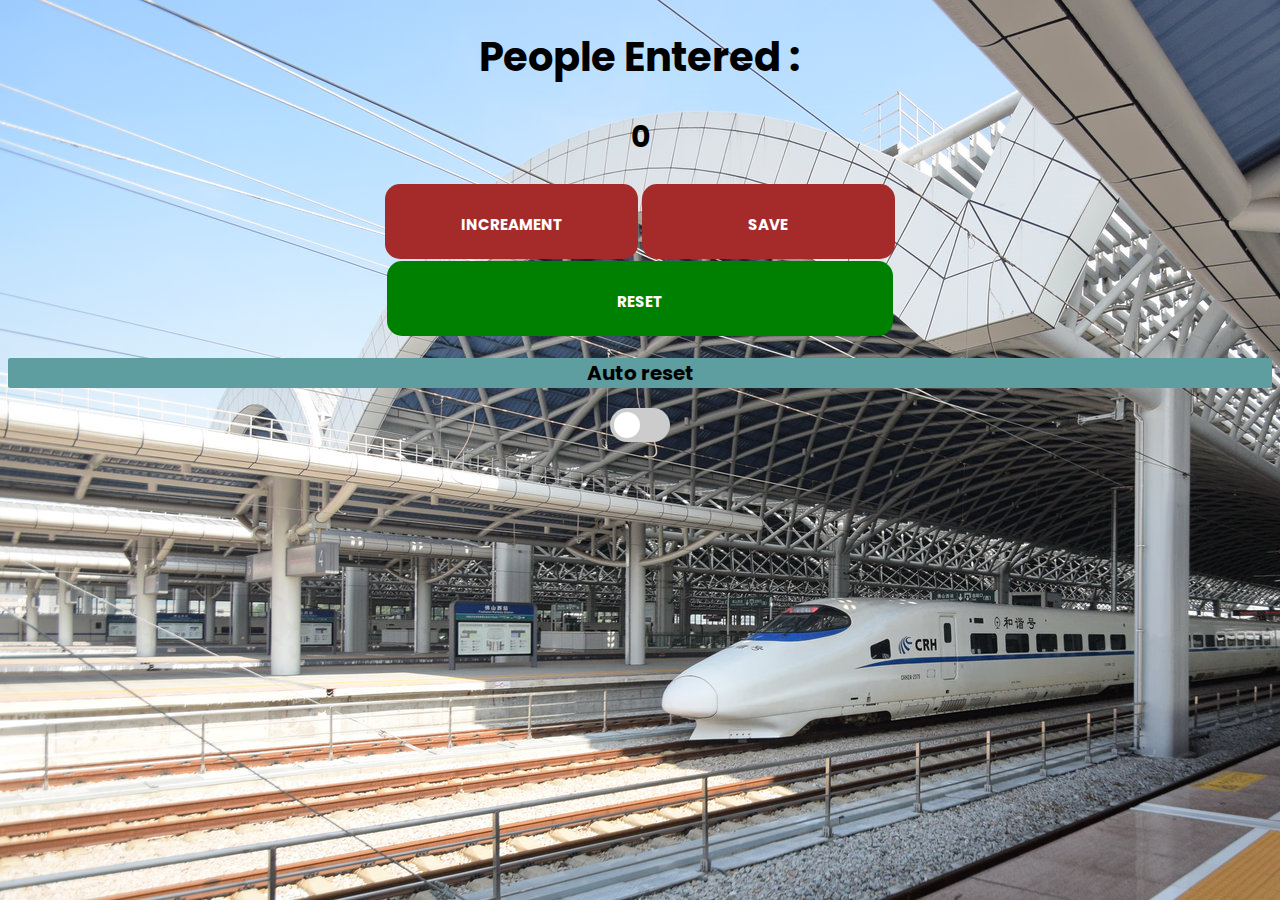
<file: index.html>
<!DOCTYPE html>
<html lang="en">
<head>
    <meta charset="UTF-8">
    <meta http-equiv="X-UA-Compatible" content="IE=edge">
    <meta name="viewport" content="width=device-width, initial-scale=1.0">
    <link rel="stylesheet" href="index.css">
    <title>Passenger Counter</title>
</head>
<body>
    <h1>People Entered : </h1>
    <h2 id="count-el"> 0 </h2>
    
    <div>
        <button id="increament-btn" onclick="increament()"> INCREAMENT </button>
        <button id="save-btn" class="save-btn" onclick="save()"> SAVE </button>
    </div>
    <button id="reset-btn" class="reset-btn" onclick="reset()"> RESET</button>
    
    <p>Auto reset</p>
    <label class="switch" >
        
        <input type="checkbox" id="switch-reset">
        <span class="slider round"></span>
    </label>

    <p id="save-el"></p>
    <script src="index.js"></script>
</body>
</html>
</file>
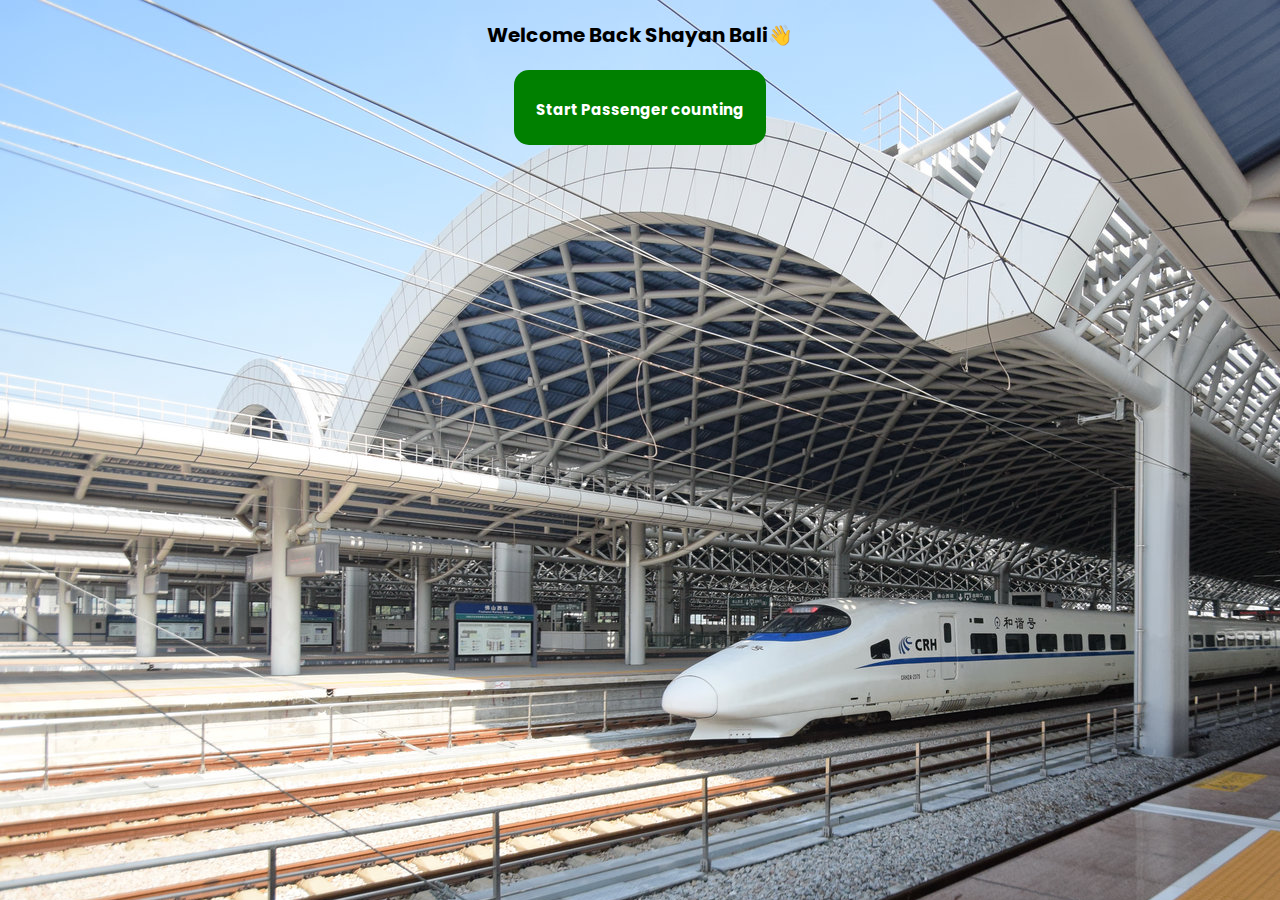
<file: welcome.html>
<!DOCTYPE html>
<html lang="en">
<head>
    <meta charset="UTF-8">
    <meta http-equiv="X-UA-Compatible" content="IE=edge">
    <meta name="viewport" content="width=device-width, initial-scale=1.0">
    <link rel="stylesheet" href="welocme.css">
    <title>Welcome</title>
</head>
<body>
    <p id="welcome-el" >Welcome back </p>
    <button class="start-btn" ><a href="index.html">Start Passenger counting</a></button>
    
    <script src="index.js"></script>
</body>
</html>
</file>
<file: index.css>
@import url('https://fonts.googleapis.com/css2?family=Poppins:wght@100;200;700:300&display=swap');

body {
    background-image: url("images/station.jpg");
    font-family: 'Poppins';
    font-weight: 700;
    font-size: 20px;
    text-align: center;
}

button {
    color: white;
    font-family: 'Poppins';
    font-size: 15px;
    font-weight: bold;
    border: none;
    background-color: brown;
    margin-bottom: 2px;
    width: 20%;
    height: 5em;
    border-radius: 1em;
    padding-top: 6px;
    
    

}

button:hover {
    background-color: rgb(83, 7, 7);
}

button.reset-btn {
    background-color: green;
    /* margin-right: 80px; */
    width: 40%;
    
    
}

button.reset-btn:hover {
    background-color: rgb(0, 56, 0);
}

p {
    background-color:cadetblue;
    border-radius: 2px;
}


/* The switch - the box around the slider */
.switch {
    position: relative;
    display: inline-block;
    width: 60px;
    height: 34px;
    
    
  }
  
  /* Hide default HTML checkbox */
  .switch input {
    opacity: 0;
    width: 0;
    height: 0;
  }
  
  /* The slider */
  .slider {
    position: absolute;
    cursor: pointer;
    top: 0;
    left: 0;
    right: 0;
    bottom: 0;
    background-color: #ccc;
    -webkit-transition: .4s;
    transition: .4s;
  }
  
  .slider:before {
    position: absolute;
    content: "";
    height: 26px;
    width: 26px;
    left: 4px;
    bottom: 4px;
    background-color: white;
    -webkit-transition: .4s;
    transition: .4s;
  }
  
  input:checked + .slider {
    background-color: green;
  }
  
  input:focus + .slider {
    box-shadow: 0 0 1px green;
  }
  
  input:checked + .slider:before {
    -webkit-transform: translateX(26px);
    -ms-transform: translateX(26px);
    transform: translateX(26px);
  }


  .slider.round {
    border-radius: 34px;
  }
  
  .slider.round:before {
    border-radius: 50%;
  }
</file>
<file: welocme.css>
@import url('https://fonts.googleapis.com/css2?family=Poppins:wght@100;200;700:300&display=swap');

body {
    background-image: url("images/station.jpg");
    font-family: 'Poppins';
    font-weight: 700;
    font-size: 20px;
    text-align: center;
}


button {
    color: white;
    font-family: 'Poppins';
    font-size: 15px;
    font-weight: bold;
    border: none;
    background-color: green;
    margin-bottom: 2px;
    width: 20%;
    height: 5em;
    border-radius: 1em;
    padding-top: 5.5px;
    
    

}

a {
    text-decoration: none;
    color: white;
}
</file>
